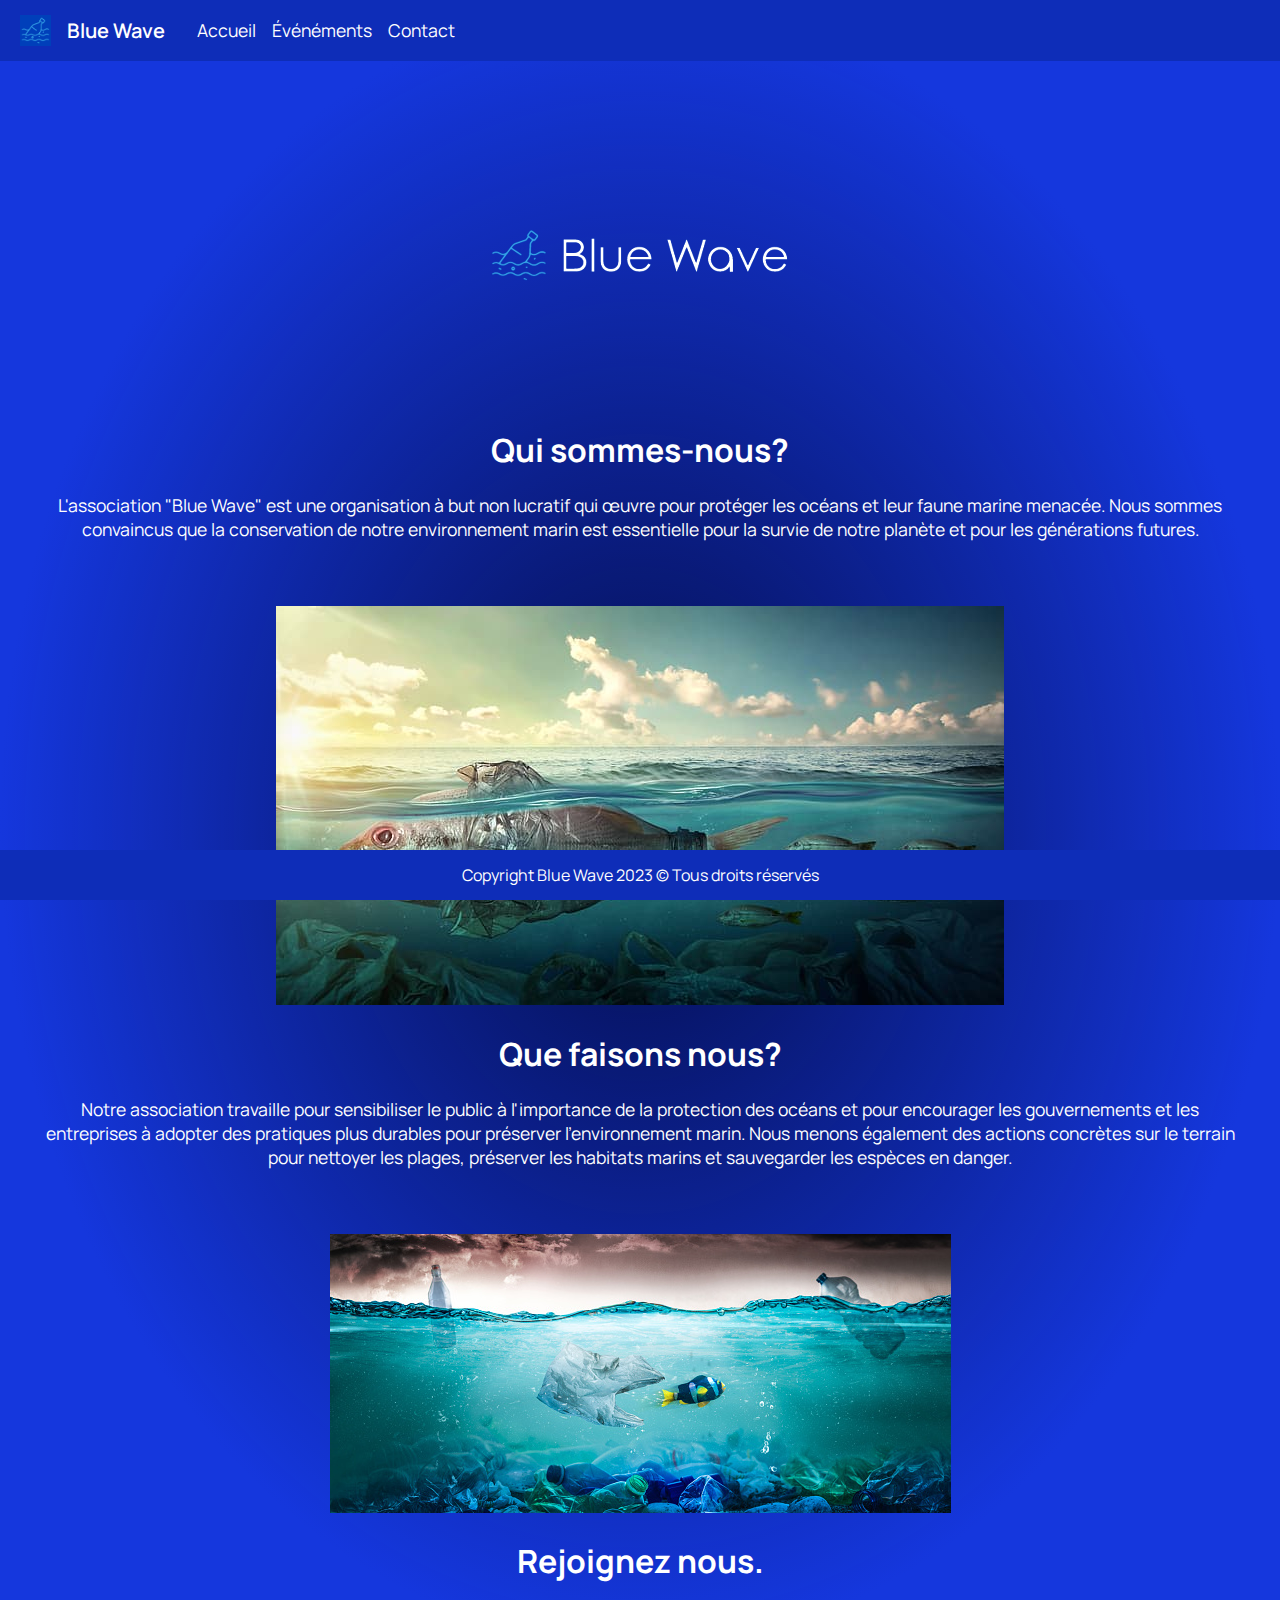
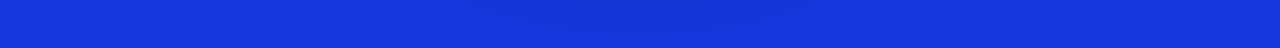
<file: index.html>
<!DOCTYPE html>
<html lang="en">

<head>
  <meta charset="UTF-8" />
  <meta http-equiv="X-UA-Compatible" content="IE=edge" />
  <meta name="viewport" content="width=device-width, initial-scale=1.0" />
  <title>Blue Wave</title><!-- Titre de la page affiché dans l'onglet du navigateur -->
   <link rel="stylesheet" href="static/css/style.css" /> <!-- Inclure le code CSS au fichier HTML-->
  <link rel="shortcut icon" href="./static/images/blueicon.PNG"> <!-- Ajout d'une icon sur l'onglet-->
  <meta name="viewport" content="width=device-width, initial-scale=1.0">
</head>

<body>
      <!-- Header avec la navigation -->
  <header>
    <nav>
      <div class="nav-items">
        <img src="./static/images/blueicon.PNG" alt="Logo de votre site" width="2.5%"><!-- Logo de l'association affiché à côté de l'en-tête -->
        <div class="nav-item logo">Blue Wave</div><!-- Nom de l'association affiché à côté du logo -->
        <div class="nav-item">
          
          <a href="index.html">Accueil</a><!-- Lien vers la page d'accueil -->
        </div>
        <div class="nav-item">
          <a href="events.html">Événéments</a><!-- Lien vers la page des événements -->
        </div>

        <div class="nav-item">
          <a href="contact.html">Contact</a><!-- Lien vers la page de contact -->
        </div>
      </div>
    </nav>

  </header>

  <main class="container d-flex justify-content-center flex-wrap" style="gap: 50px">
    <!-- "container" conteneur de largeur fix/d flex contenur en flexbox/ justify-content-center centre les elements horizontalement dans le contenur -->
    <section class="text-align-center">
      <img src="./static/images/bluewave.png" alt="" /><!-- Logo de l'association généré avec une AI  -->
      <h1>Qui sommes-nous?</h1>
      <h2>
        L'association "Blue Wave" est une organisation à but non lucratif qui œuvre pour protéger les océans et
        leur faune marine menacée. Nous sommes convaincus que la conservation de notre environnement marin est
        essentielle pour la survie de notre planète et pour les générations futures.
      </h2>
    </section>

    <section class="text-align-center">
      <img src="./static/images/poisson.jpg" alt="" />
      <h1>Que faisons nous?</h1>
      <h2>
        Notre association travaille pour sensibiliser le public à l'importance de la protection des océans et pour
        encourager les gouvernements et les entreprises à adopter des pratiques plus durables pour préserver
        l'environnement marin. Nous menons également des actions concrètes sur le terrain pour nettoyer les plages,
        préserver les habitats marins et sauvegarder les espèces en danger.
    </section>

    <section class="text-align-center">
      <img src="./static/images/poisson2.jpg" alt="" />

      <h1>Rejoignez nous.</h1>
    </section>

  </main>
  <br/>


  <br/>
  <footer>
    <div>Copyright Blue Wave 2023 © Tous droits réservés</div><!-- Footer de la page  -->
  </footer>
</body>

</html>
</file>
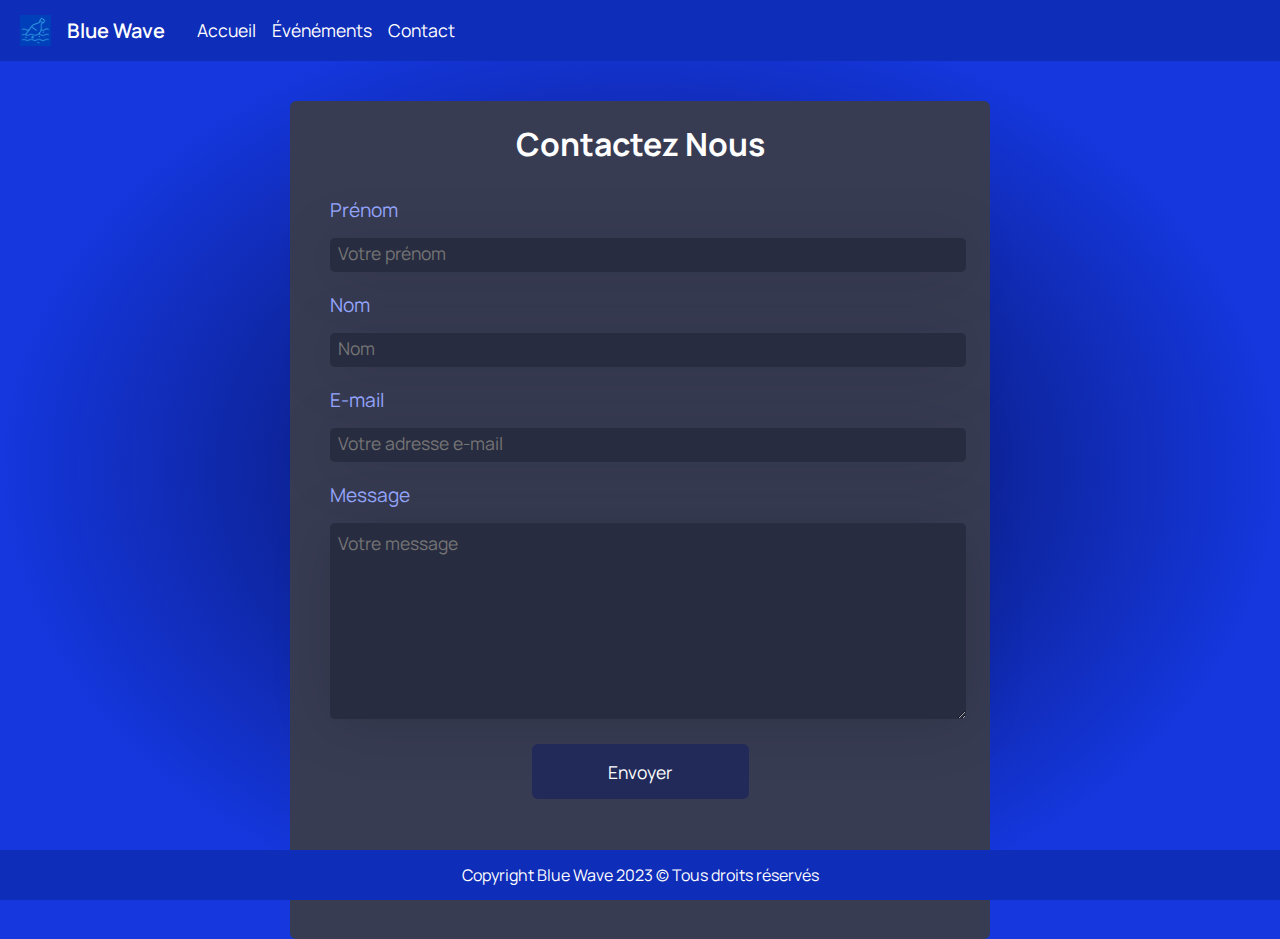
<file: contact.html>
<!DOCTYPE html>
<html lang="en">

<head>
    <meta charset="UTF-8">
    <meta http-equiv="X-UA-Compatible" content="IE=edge">
    <meta name="viewport" content="width=device-width, initial-scale=1.0">
    <title>Blue Wave</title>
    <link rel="stylesheet" href="static/css/style.css">
    <link rel="shortcut icon" href="./static/images/blueicon.PNG">
    <meta name="viewport" content="width=device-width, initial-scale=1.0">
</head>

<body>

    <header>
        <nav>
          <div class="nav-items">
            <img src="./static/images/blueicon.PNG" alt="Logo de votre site" width="2.5%">
            <div class="nav-item logo">Blue Wave</div>
            <div class="nav-item">
              
              <a href="index.html">Accueil</a>
            </div>
            <div class="nav-item">
              <a href="events.html">Événéments</a>
            </div>
    
            <div class="nav-item">
              <a href="contact.html">Contact</a>
            </div>
          </div>
        </nav>
    
      </header>


    <main class="container d-flex justify-content-center flex-wrap" style="gap: 50px;"><!--Container = Contenu placé dans un conteneur, dlex= définir le contenur avec displayflex,justify sert à aligner le contenu au centre.Flex wrap permet de se répartir sur plusieurs lignes en fonction de l'espace assigné  -->
        <div class="form">
            <h1>Contactez Nous</h1>
            <form id="form"> <!-- Creation d'un formulaire  -->
                <div class="input-block">
                    <label class="input-label" for="firstName">Prénom</label>
                    <input class="form-control" type="text" id="firstName" placeholder="Votre prénom">
                </div>

                <div class="input-block">
                    <label class="input-label" for="lastName">Nom</label>
                    <input class="form-control" type="text" id="lastName" placeholder="Nom">
                </div>

                <div class="input-block">
                    <label class="input-label" for="email">E-mail</label>
                    <input class="form-control" type="text" id="email" placeholder="Votre adresse e-mail">
                </div>

                <div class="input-block">
                    <label class="input-label" for="message">Message</label>
                    <textarea class="form-control" id="message" cols="30" rows="10"
                        placeholder="Votre message"></textarea>
                </div>

                <div class="input-block">
                    <button class="form-button" type="submit">Envoyer</button>

                </div>
                <div id="error-message"></div>
                <div id="error-message"></div>
            <div id="success-message" style="display:none;">
                <p>Votre message a été envoyé avec succès!</p>
            </div>
                <br /><br />
                <br /><br /><br />
            </form>
        </div>
        
    </main>
    <script>
            // Récupération de l'élément HTML du formulaire avec l'id "form"
        document.getElementById("form").addEventListener("submit",) 
        </script>


    <footer>
        <div>Copyright Blue Wave 2023 © Tous droits réservés</div>
    </footer>

</body>
<!-- Ici on relie la page JS à notre page HTML -->
<script src="static/js/index.js"></script>

</html>
</file>
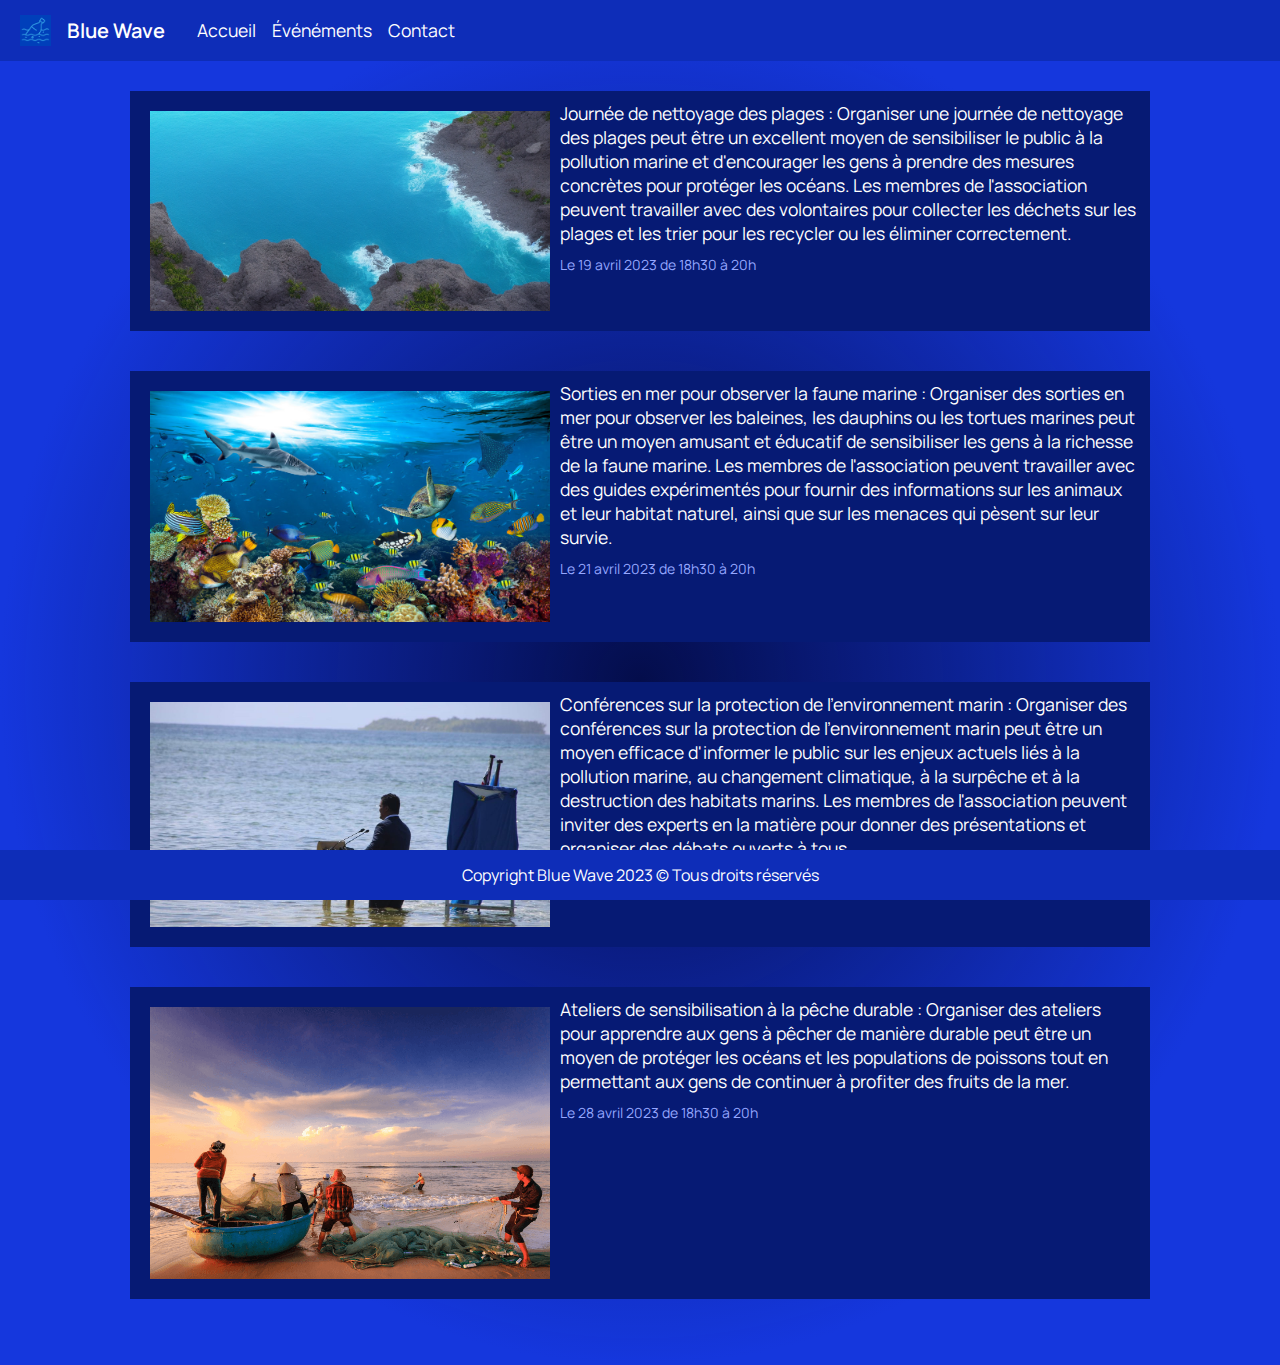
<file: events.html>
<!DOCTYPE html>
<html lang="en">
<head>
    <meta charset="UTF-8">
    <meta http-equiv="X-UA-Compatible" content="IE=edge">
    <meta name="viewport" content="width=device-width, initial-scale=1.0">
    <title>Blue Wave</title>
    <link rel="stylesheet" href="static/css/style.css">
    <link rel="shortcut icon" href="./static/images/blueicon.PNG">
    <meta name="viewport" content="width=device-width, initial-scale=1.0">
</head>
<body>
    
    <header>
        <nav>
          <div class="nav-items">
            <img src="./static/images/blueicon.PNG" alt="Logo de votre site" width="2.5%">
            <div class="nav-item logo">Blue Wave</div>
            <div class="nav-item">
              
              <a href="index.html">Accueil</a>
            </div>
            <div class="nav-item">
              <a href="events.html">Événéments</a>
            </div>
    
            <div class="nav-item">
              <a href="contact.html">Contact</a>
            </div>
          </div>
        </nav>
    
      </header>


        <div class="events">
            <div class="event">
                <img src="./static/images/bluewave1.png" alt="">
                <span>Journée de nettoyage des plages : Organiser une journée de nettoyage des plages peut être un excellent moyen de sensibiliser le public à la pollution marine et d'encourager les gens à prendre des mesures concrètes pour protéger les océans. Les membres de l'association peuvent travailler avec des volontaires pour collecter les déchets sur les plages et les trier pour les recycler ou les éliminer correctement.</span>
                <time>Le 19 avril 2023 de 18h30 à 20h</time>
            </div>

            <div class="event">
                <img src="./static/images/bluewave2.jpg" alt="">
                <span>Sorties en mer pour observer la faune marine : Organiser des sorties en mer pour observer les baleines, les dauphins ou les tortues marines peut être un moyen amusant et éducatif de sensibiliser les gens à la richesse de la faune marine. Les membres de l'association peuvent travailler avec des guides expérimentés pour fournir des informations sur les animaux et leur habitat naturel, ainsi que sur les menaces qui pèsent sur leur survie.</span>
                <time>Le 21 avril 2023 de 18h30 à 20h</time>
            </div>

            <div class="event">
                <img src="./static/images/confe.jpg" alt="">
                <span>Conférences sur la protection de l'environnement marin : Organiser des conférences sur la protection de l'environnement marin peut être un moyen efficace d'informer le public sur les enjeux actuels liés à la pollution marine, au changement climatique, à la surpêche et à la destruction des habitats marins. Les membres de l'association peuvent inviter des experts en la matière pour donner des présentations et organiser des débats ouverts à tous.</span>
                <time>Le 23 avril 2023 de 18h30 à 20h</time>
            </div>

            <div class="event">
                <img src="./static/images/pech.png" alt="">
                <span>Ateliers de sensibilisation à la pêche durable : Organiser des ateliers pour apprendre aux gens à pêcher de manière durable peut être un moyen de protéger les océans et les populations de poissons tout en permettant aux gens de continuer à profiter des fruits de la mer.</span>
                <time>Le 28 avril 2023 de 18h30 à 20h</time>
                <br/>
                </div>
                
            </div>
            <br/>
        </div>
        <br/>
        <br/>
    <footer>
        <div>Copyright Blue Wave 2023 © Tous droits réservés</div>
    </footer>

</body>
</html>
</file>
<file: static/css/style.css>
/* Importation de la police Manrope à partir de Google Fonts */
@import url('https://fonts.googleapis.com/css2?family=Manrope:wght@300;400;500;600;700;800&display=swap');
/* Couleur du background avec degrdé decouleur + marge*/
body, html {
    margin: 0;
    padding: 0;
    background: radial-gradient(50% 50% at 50% 50%, rgba(18, 14, 240, 0.05) 0%, rgb(21, 55, 221) 100%), #030d42 !important;
}
/* Définition de la police de caractères pour tous les éléments de la page + la couleur du texte en blanc */
* {
    font-family: 'Manrope', sans-serif;
    color: #fff;
}
/* code pour la barre de navigation en haut de la page avec positionnement fixe et couleur de fond */
header {
    top: 0;
    left: 0;

    position: sticky;
    background: #0e2db8;
}

nav {
    padding: 15px 20px 15px 20px;
}

.nav-items {
    display: flex;
    gap: 1rem;
    align-items: center;
}

.nav-item.logo {
    color: #FFF;
    font-size: 1.25rem;
    font-weight: 600;
    margin-right: 1rem;
}

.nav-item > a{
    font-size: 1.1rem;
    color: #FFF;
    text-decoration: none;
}

.justify-content-center {
    justify-content: center;
}

.d-flex {
    display: flex;
}

.flex-wrap {
    flex-wrap: wrap;
}

.container {
    max-width: 1200px;
    margin: auto;
}

.text-align-center {
    text-align: center;
}

section > h2 {
    font-weight: 400;
    font-size: 1.1rem;
}

footer {
    position: fixed;
    width: 100vw;
    bottom: 0;

    margin-top: 2rem;
    display: flex;
    height: 50px;
    background: #0e2db8;
    text-align: center;
    align-items: center;
    justify-content: center;
}

footer > h1 {
    font-size: 1.3rem;
}

.form-control {
    width: 100%;
    padding: 8px;
    border-radius: 5px;

    color: #fff !important; 
    border: #282C40 !important;
    background: #282C40 !important;
    box-shadow: 0px 4px 60px rgba(0, 0, 0, 0.15) !important;
    outline: none;
}

.form-control::placeholder {
    font-size: 1.1rem;
}

.input-label {
    display: block;
    color: #95A7FF;
    font-weight: 400;
    font-size: 1.2rem;
    padding-bottom: 15px;
    text-align: left;
}



.form {
    display: flex;
    justify-content: center;
    text-align: center;
    flex-direction: column;
    gap: 0px;

    margin-top: 40px;
    border-radius: 6px;
    min-width: 700px;
    background: #383C53 !important;
    padding-bottom: 20px;
}


.form-button {
    width: 217px;
    height: 55px;
    background: #222a5a;
    border-radius: 6px;
    outline: none;
    border: #000000;
    color:#fff;
    margin: auto;

    font-size: 1.1rem;
}


.input-block {
    padding: 10px 40px 10px 40px;
}

.events {
    display: flex;
    flex-direction: column;
    justify-content: center;

    width: 100%;
    gap: 40px;

    margin-top: 30px;
}

.event {
    padding: 10px;
    margin: auto;
    max-width: 1000px;
    background: #061a74 !important;
}

.event > img {
    width: 400px;
    float: left;
    margin: 10px;
}

.event > span {
    font-size: 1.1rem;
}

.event > time {
    display: block;
    font-size: .875em;
    color: #95A7FF;
    margin-top: 10px;
}

.event-grid {
    display: grid;
    grid-template-columns: repeat(auto-fit, minmax(300px, 1fr));
    gap: 20px;
  }

@media screen and (max-width: 768px) {
    /* styles à appliquer pour les écrans jusqu'à 768px de large */
  }
  
  @media screen and (max-width: 576px) {
    /* styles à appliquer pour les écrans jusqu'à 576px de large */
  }
</file>
